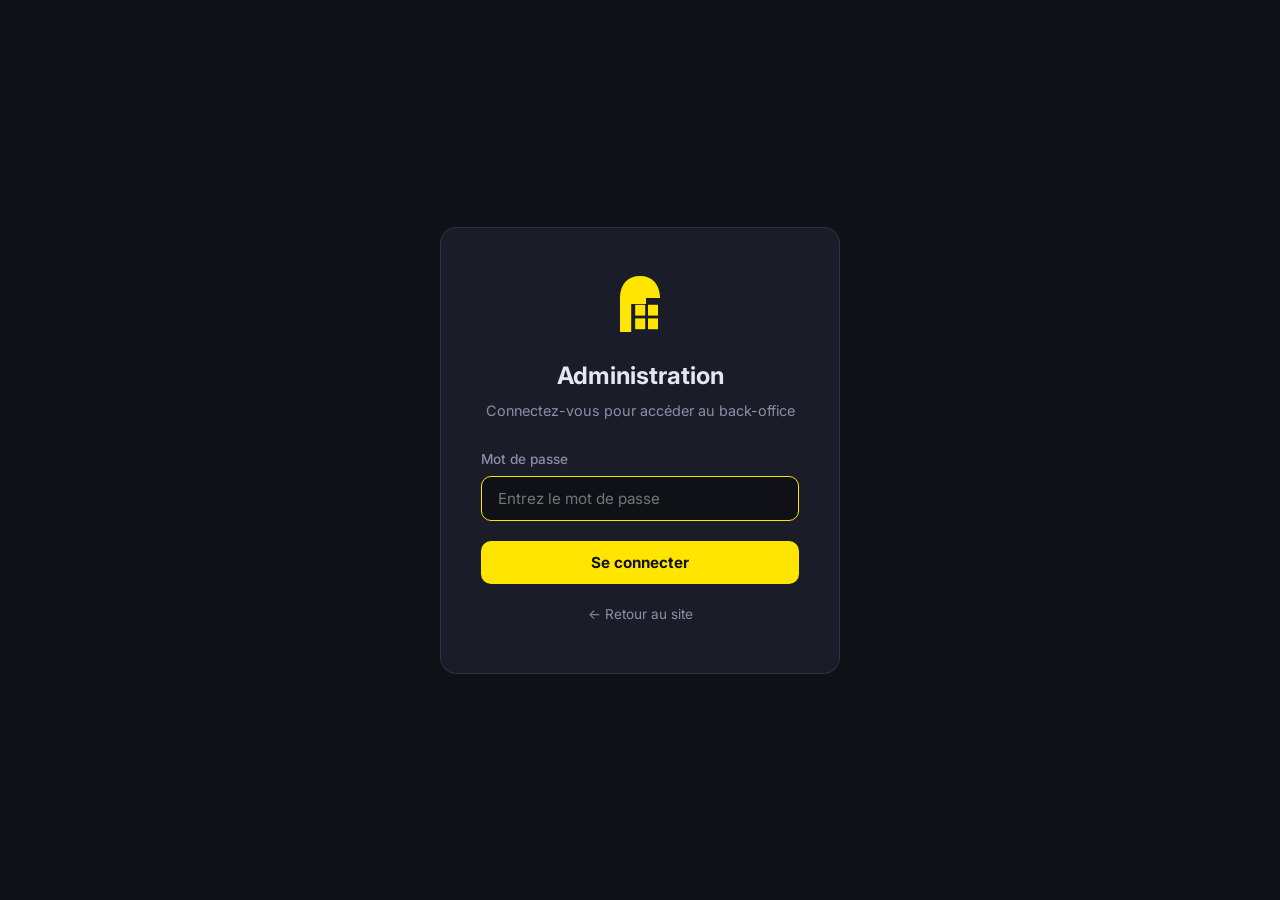
<file: admin.html>
<!DOCTYPE html>
<html lang="fr">
<head>
    <meta charset="UTF-8">
    <meta name="viewport" content="width=device-width, initial-scale=1.0">
    <title>Administration - Fenêtre Plein Jour</title>
    <meta name="robots" content="noindex, nofollow">
    <link rel="preconnect" href="https://fonts.googleapis.com">
    <link rel="preconnect" href="https://fonts.gstatic.com" crossorigin>
    <link href="https://fonts.googleapis.com/css2?family=Inter:wght@400;500;600;700&display=swap" rel="stylesheet">
    <link rel="stylesheet" href="admin.css">
</head>
<body>

    <!-- Login Screen -->
    <div class="login-screen" id="loginScreen">
        <div class="login-card">
            <img src="logo.svg" alt="Fenêtre Plein Jour" class="login-logo" width="48" height="56">
            <h1>Administration</h1>
            <p>Connectez-vous pour accéder au back-office</p>
            <form id="loginForm">
                <div class="login-field">
                    <label for="loginPassword">Mot de passe</label>
                    <input type="password" id="loginPassword" placeholder="Entrez le mot de passe" autofocus>
                    <span class="login-error" id="loginError">Mot de passe incorrect</span>
                </div>
                <button type="submit" class="login-btn">Se connecter</button>
            </form>
            <a href="index.html" class="login-back">&larr; Retour au site</a>
        </div>
    </div>

    <!-- Admin Dashboard -->
    <div class="admin-app" id="adminApp">

        <!-- Sidebar -->
        <aside class="sidebar" id="sidebar">
            <div class="sidebar-header">
                <img src="logo.svg" alt="Logo" width="28" height="33">
                <span>Fenêtre Plein Jour</span>
            </div>
            <nav class="sidebar-nav">
                <a href="#" class="sidebar-link active" data-section="dashboard">
                    <svg width="20" height="20" viewBox="0 0 24 24" fill="none" stroke="currentColor" stroke-width="2"><rect x="3" y="3" width="7" height="7" rx="1"/><rect x="14" y="3" width="7" height="7" rx="1"/><rect x="3" y="14" width="7" height="7" rx="1"/><rect x="14" y="14" width="7" height="7" rx="1"/></svg>
                    Tableau de bord
                </a>
                <a href="#" class="sidebar-link" data-section="realisations">
                    <svg width="20" height="20" viewBox="0 0 24 24" fill="none" stroke="currentColor" stroke-width="2"><rect x="3" y="3" width="18" height="18" rx="2"/><circle cx="8.5" cy="8.5" r="1.5"/><path d="M21 15l-5-5L5 21"/></svg>
                    Réalisations
                </a>
                <a href="#" class="sidebar-link" data-section="avis">
                    <svg width="20" height="20" viewBox="0 0 24 24" fill="none" stroke="currentColor" stroke-width="2"><path d="M12 2l3.09 6.26L22 9.27l-5 4.87 1.18 6.88L12 17.77l-6.18 3.25L7 14.14 2 9.27l6.91-1.01L12 2z"/></svg>
                    Avis clients
                </a>
                <a href="#" class="sidebar-link" data-section="devis">
                    <svg width="20" height="20" viewBox="0 0 24 24" fill="none" stroke="currentColor" stroke-width="2"><path d="M14 2H6a2 2 0 0 0-2 2v16a2 2 0 0 0 2 2h12a2 2 0 0 0 2-2V8z"/><polyline points="14 2 14 8 20 8"/><line x1="16" y1="13" x2="8" y2="13"/><line x1="16" y1="17" x2="8" y2="17"/></svg>
                    Demandes de devis
                </a>
                <a href="#" class="sidebar-link" data-section="parametres">
                    <svg width="20" height="20" viewBox="0 0 24 24" fill="none" stroke="currentColor" stroke-width="2"><circle cx="12" cy="12" r="3"/><path d="M19.4 15a1.65 1.65 0 0 0 .33 1.82l.06.06a2 2 0 0 1-2.83 2.83l-.06-.06a1.65 1.65 0 0 0-1.82-.33 1.65 1.65 0 0 0-1 1.51V21a2 2 0 0 1-4 0v-.09A1.65 1.65 0 0 0 9 19.4a1.65 1.65 0 0 0-1.82.33l-.06.06a2 2 0 0 1-2.83-2.83l.06-.06A1.65 1.65 0 0 0 4.68 15a1.65 1.65 0 0 0-1.51-1H3a2 2 0 0 1 0-4h.09A1.65 1.65 0 0 0 4.6 9a1.65 1.65 0 0 0-.33-1.82l-.06-.06a2 2 0 0 1 2.83-2.83l.06.06A1.65 1.65 0 0 0 9 4.68a1.65 1.65 0 0 0 1-1.51V3a2 2 0 0 1 4 0v.09a1.65 1.65 0 0 0 1 1.51 1.65 1.65 0 0 0 1.82-.33l.06-.06a2 2 0 0 1 2.83 2.83l-.06.06A1.65 1.65 0 0 0 19.4 9a1.65 1.65 0 0 0 1.51 1H21a2 2 0 0 1 0 4h-.09a1.65 1.65 0 0 0-1.51 1z"/></svg>
                    Paramètres
                </a>
            </nav>
            <div class="sidebar-footer">
                <a href="index.html" class="sidebar-link">
                    <svg width="20" height="20" viewBox="0 0 24 24" fill="none" stroke="currentColor" stroke-width="2"><path d="M15 3h4a2 2 0 0 1 2 2v14a2 2 0 0 1-2 2h-4"/><polyline points="10 17 15 12 10 7"/><line x1="15" y1="12" x2="3" y2="12"/></svg>
                    Voir le site
                </a>
                <button class="sidebar-link sidebar-logout" id="logoutBtn">
                    <svg width="20" height="20" viewBox="0 0 24 24" fill="none" stroke="currentColor" stroke-width="2"><path d="M9 21H5a2 2 0 0 1-2-2V5a2 2 0 0 1 2-2h4"/><polyline points="16 17 21 12 16 7"/><line x1="21" y1="12" x2="9" y2="12"/></svg>
                    Déconnexion
                </button>
            </div>
        </aside>

        <!-- Main Content -->
        <main class="admin-main">
            <header class="admin-header">
                <button class="sidebar-toggle" id="sidebarToggle">
                    <svg width="24" height="24" viewBox="0 0 24 24" fill="none" stroke="currentColor" stroke-width="2"><line x1="3" y1="12" x2="21" y2="12"/><line x1="3" y1="6" x2="21" y2="6"/><line x1="3" y1="18" x2="21" y2="18"/></svg>
                </button>
                <h2 class="admin-page-title" id="pageTitle">Tableau de bord</h2>
                <div class="admin-user">
                    <span>Admin</span>
                    <div class="admin-avatar">A</div>
                </div>
            </header>

            <!-- Dashboard Section -->
            <section class="admin-section active" id="sec-dashboard">
                <div class="stats-grid">
                    <div class="stat-card">
                        <div class="stat-icon stat-icon-blue">
                            <svg width="24" height="24" viewBox="0 0 24 24" fill="none" stroke="currentColor" stroke-width="2"><path d="M17 21v-2a4 4 0 0 0-4-4H5a4 4 0 0 0-4 4v2"/><circle cx="9" cy="7" r="4"/><path d="M23 21v-2a4 4 0 0 0-3-3.87"/><path d="M16 3.13a4 4 0 0 1 0 7.75"/></svg>
                        </div>
                        <div class="stat-info">
                            <span class="stat-value">1 248</span>
                            <span class="stat-label">Visiteurs ce mois</span>
                        </div>
                        <span class="stat-trend stat-up">+12%</span>
                    </div>
                    <div class="stat-card">
                        <div class="stat-icon stat-icon-yellow">
                            <svg width="24" height="24" viewBox="0 0 24 24" fill="none" stroke="currentColor" stroke-width="2"><path d="M14 2H6a2 2 0 0 0-2 2v16a2 2 0 0 0 2 2h12a2 2 0 0 0 2-2V8z"/><polyline points="14 2 14 8 20 8"/></svg>
                        </div>
                        <div class="stat-info">
                            <span class="stat-value">23</span>
                            <span class="stat-label">Demandes de devis</span>
                        </div>
                        <span class="stat-trend stat-up">+8%</span>
                    </div>
                    <div class="stat-card">
                        <div class="stat-icon stat-icon-green">
                            <svg width="24" height="24" viewBox="0 0 24 24" fill="none" stroke="currentColor" stroke-width="2"><polyline points="22 12 18 12 15 21 9 3 6 12 2 12"/></svg>
                        </div>
                        <div class="stat-info">
                            <span class="stat-value">4.8/5</span>
                            <span class="stat-label">Note moyenne</span>
                        </div>
                        <span class="stat-trend stat-up">+0.2</span>
                    </div>
                    <div class="stat-card">
                        <div class="stat-icon stat-icon-purple">
                            <svg width="24" height="24" viewBox="0 0 24 24" fill="none" stroke="currentColor" stroke-width="2"><rect x="3" y="3" width="18" height="18" rx="2"/><circle cx="8.5" cy="8.5" r="1.5"/><path d="M21 15l-5-5L5 21"/></svg>
                        </div>
                        <div class="stat-info">
                            <span class="stat-value">4</span>
                            <span class="stat-label">Réalisations publiées</span>
                        </div>
                        <span class="stat-trend stat-neutral">-</span>
                    </div>
                </div>

                <!-- Traffic Chart -->
                <div class="admin-card chart-card">
                    <div class="card-header">
                        <h3>Évolution du trafic</h3>
                        <div class="card-filters">
                            <button class="filter-btn" data-range="7">7 jours</button>
                            <button class="filter-btn active" data-range="30">30 jours</button>
                            <button class="filter-btn" data-range="90">3 mois</button>
                        </div>
                    </div>
                    <div class="chart-body">
                        <div class="chart-legend">
                            <span class="chart-legend-item"><span class="legend-dot legend-dot-blue"></span>Visiteurs</span>
                            <span class="chart-legend-item"><span class="legend-dot legend-dot-yellow"></span>Pages vues</span>
                        </div>
                        <div class="chart-container">
                            <canvas id="trafficChart"></canvas>
                        </div>
                    </div>
                </div>

                <div class="dashboard-grid">
                    <div class="admin-card">
                        <div class="card-header">
                            <h3>Dernières demandes de devis</h3>
                        </div>
                        <table class="admin-table">
                            <thead><tr><th>Nom</th><th>Prestation</th><th>Date</th><th>Statut</th></tr></thead>
                            <tbody>
                                <tr><td>Marie Dupont</td><td>Fenêtres PVC</td><td>08/04/2026</td><td><span class="badge badge-new">Nouveau</span></td></tr>
                                <tr><td>Jean Martin</td><td>Baie vitrée</td><td>07/04/2026</td><td><span class="badge badge-progress">En cours</span></td></tr>
                                <tr><td>Claire Leblanc</td><td>Porte entrée</td><td>05/04/2026</td><td><span class="badge badge-done">Traité</span></td></tr>
                                <tr><td>Pierre Morel</td><td>Volets roulants</td><td>04/04/2026</td><td><span class="badge badge-done">Traité</span></td></tr>
                            </tbody>
                        </table>
                    </div>
                    <div class="admin-card">
                        <div class="card-header">
                            <h3>Derniers avis</h3>
                        </div>
                        <div class="recent-reviews">
                            <div class="review-item">
                                <div class="review-stars">&#9733;&#9733;&#9733;&#9733;&#9733;</div>
                                <p>"Travail impeccable, equipe tres professionnelle."</p>
                                <span class="review-author">- Laurent P. - 06/04/2026</span>
                            </div>
                            <div class="review-item">
                                <div class="review-stars">&#9733;&#9733;&#9733;&#9733;&#9733;</div>
                                <p>"Baie vitree magnifique, pose rapide et soignee."</p>
                                <span class="review-author">- Nathalie R. - 03/04/2026</span>
                            </div>
                        </div>
                    </div>
                </div>
            </section>

            <!-- Realisations Section -->
            <section class="admin-section" id="sec-realisations">
                <div class="section-toolbar">
                    <button class="btn-admin btn-admin-primary" id="btnAddRealisation">
                        <svg width="18" height="18" viewBox="0 0 24 24" fill="none" stroke="currentColor" stroke-width="2"><line x1="12" y1="5" x2="12" y2="19"/><line x1="5" y1="12" x2="19" y2="12"/></svg>
                        Ajouter une réalisation
                    </button>
                </div>
                <div class="admin-card">
                    <table class="admin-table">
                        <thead><tr><th>Image</th><th>Titre</th><th>Catégorie</th><th>Date</th><th>Actions</th></tr></thead>
                        <tbody>
                            <tr>
                                <td><div class="table-thumb" style="background-image:url('images/realisations/1.JPG')"></div></td>
                                <td><strong>Maison en briques - Douaisis</strong></td>
                                <td>Fenêtres aluminium cintrées</td>
                                <td>15/03/2026</td>
                                <td class="table-actions">
                                    <button class="btn-icon" title="Modifier"><svg width="16" height="16" viewBox="0 0 24 24" fill="none" stroke="currentColor" stroke-width="2"><path d="M11 4H4a2 2 0 0 0-2 2v14a2 2 0 0 0 2 2h14a2 2 0 0 0 2-2v-7"/><path d="M18.5 2.5a2.121 2.121 0 0 1 3 3L12 15l-4 1 1-4 9.5-9.5z"/></svg></button>
                                    <button class="btn-icon btn-icon-danger" title="Supprimer"><svg width="16" height="16" viewBox="0 0 24 24" fill="none" stroke="currentColor" stroke-width="2"><polyline points="3 6 5 6 21 6"/><path d="M19 6v14a2 2 0 0 1-2 2H7a2 2 0 0 1-2-2V6m3 0V4a2 2 0 0 1 2-2h4a2 2 0 0 1 2 2v2"/></svg></button>
                                </td>
                            </tr>
                            <tr>
                                <td><div class="table-thumb" style="background:linear-gradient(135deg,#b7cfe8,#7da6c4)"></div></td>
                                <td><strong>Maison de maître - Sin-le-Noble</strong></td>
                                <td>Rénovation complète</td>
                                <td>02/02/2026</td>
                                <td class="table-actions">
                                    <button class="btn-icon" title="Modifier"><svg width="16" height="16" viewBox="0 0 24 24" fill="none" stroke="currentColor" stroke-width="2"><path d="M11 4H4a2 2 0 0 0-2 2v14a2 2 0 0 0 2 2h14a2 2 0 0 0 2-2v-7"/><path d="M18.5 2.5a2.121 2.121 0 0 1 3 3L12 15l-4 1 1-4 9.5-9.5z"/></svg></button>
                                    <button class="btn-icon btn-icon-danger" title="Supprimer"><svg width="16" height="16" viewBox="0 0 24 24" fill="none" stroke="currentColor" stroke-width="2"><polyline points="3 6 5 6 21 6"/><path d="M19 6v14a2 2 0 0 1-2 2H7a2 2 0 0 1-2-2V6m3 0V4a2 2 0 0 1 2-2h4a2 2 0 0 1 2 2v2"/></svg></button>
                                </td>
                            </tr>
                            <tr>
                                <td><div class="table-thumb" style="background:linear-gradient(135deg,#d5e8b7,#a6c47d)"></div></td>
                                <td><strong>Pavillon - Lambres-lez-Douai</strong></td>
                                <td>Porte d'entrée</td>
                                <td>20/01/2026</td>
                                <td class="table-actions">
                                    <button class="btn-icon" title="Modifier"><svg width="16" height="16" viewBox="0 0 24 24" fill="none" stroke="currentColor" stroke-width="2"><path d="M11 4H4a2 2 0 0 0-2 2v14a2 2 0 0 0 2 2h14a2 2 0 0 0 2-2v-7"/><path d="M18.5 2.5a2.121 2.121 0 0 1 3 3L12 15l-4 1 1-4 9.5-9.5z"/></svg></button>
                                    <button class="btn-icon btn-icon-danger" title="Supprimer"><svg width="16" height="16" viewBox="0 0 24 24" fill="none" stroke="currentColor" stroke-width="2"><polyline points="3 6 5 6 21 6"/><path d="M19 6v14a2 2 0 0 1-2 2H7a2 2 0 0 1-2-2V6m3 0V4a2 2 0 0 1 2-2h4a2 2 0 0 1 2 2v2"/></svg></button>
                                </td>
                            </tr>
                            <tr>
                                <td><div class="table-thumb" style="background:linear-gradient(135deg,#e8b7d5,#c47da6)"></div></td>
                                <td><strong>Appartement - Centre de Douai</strong></td>
                                <td>Fenêtres PVC</td>
                                <td>10/01/2026</td>
                                <td class="table-actions">
                                    <button class="btn-icon" title="Modifier"><svg width="16" height="16" viewBox="0 0 24 24" fill="none" stroke="currentColor" stroke-width="2"><path d="M11 4H4a2 2 0 0 0-2 2v14a2 2 0 0 0 2 2h14a2 2 0 0 0 2-2v-7"/><path d="M18.5 2.5a2.121 2.121 0 0 1 3 3L12 15l-4 1 1-4 9.5-9.5z"/></svg></button>
                                    <button class="btn-icon btn-icon-danger" title="Supprimer"><svg width="16" height="16" viewBox="0 0 24 24" fill="none" stroke="currentColor" stroke-width="2"><polyline points="3 6 5 6 21 6"/><path d="M19 6v14a2 2 0 0 1-2 2H7a2 2 0 0 1-2-2V6m3 0V4a2 2 0 0 1 2-2h4a2 2 0 0 1 2 2v2"/></svg></button>
                                </td>
                            </tr>
                        </tbody>
                    </table>
                </div>
            </section>

            <!-- Avis Section -->
            <section class="admin-section" id="sec-avis">
                <div class="section-toolbar">
                    <button class="btn-admin btn-admin-primary">
                        <svg width="18" height="18" viewBox="0 0 24 24" fill="none" stroke="currentColor" stroke-width="2"><line x1="12" y1="5" x2="12" y2="19"/><line x1="5" y1="12" x2="19" y2="12"/></svg>
                        Ajouter un avis
                    </button>
                </div>
                <div class="admin-card">
                    <table class="admin-table">
                        <thead><tr><th>Client</th><th>Note</th><th>Avis</th><th>Prestation</th><th>Publié</th><th>Actions</th></tr></thead>
                        <tbody>
                            <tr>
                                <td><strong>Marie L.</strong></td>
                                <td><span class="review-stars-sm">&#9733;&#9733;&#9733;&#9733;&#9733;</span></td>
                                <td class="td-truncate">Nous avons fait remplacer toutes les fenêtres...</td>
                                <td>Fenêtres PVC</td>
                                <td><span class="badge badge-done">Oui</span></td>
                                <td class="table-actions">
                                    <button class="btn-icon" title="Modifier"><svg width="16" height="16" viewBox="0 0 24 24" fill="none" stroke="currentColor" stroke-width="2"><path d="M11 4H4a2 2 0 0 0-2 2v14a2 2 0 0 0 2 2h14a2 2 0 0 0 2-2v-7"/><path d="M18.5 2.5a2.121 2.121 0 0 1 3 3L12 15l-4 1 1-4 9.5-9.5z"/></svg></button>
                                    <button class="btn-icon btn-icon-danger" title="Supprimer"><svg width="16" height="16" viewBox="0 0 24 24" fill="none" stroke="currentColor" stroke-width="2"><polyline points="3 6 5 6 21 6"/><path d="M19 6v14a2 2 0 0 1-2 2H7a2 2 0 0 1-2-2V6m3 0V4a2 2 0 0 1 2-2h4a2 2 0 0 1 2 2v2"/></svg></button>
                                </td>
                            </tr>
                            <tr>
                                <td><strong>Philippe D.</strong></td>
                                <td><span class="review-stars-sm">&#9733;&#9733;&#9733;&#9733;&#9733;</span></td>
                                <td class="td-truncate">Très satisfait de la baie vitrée coulissante...</td>
                                <td>Baie vitrée</td>
                                <td><span class="badge badge-done">Oui</span></td>
                                <td class="table-actions">
                                    <button class="btn-icon" title="Modifier"><svg width="16" height="16" viewBox="0 0 24 24" fill="none" stroke="currentColor" stroke-width="2"><path d="M11 4H4a2 2 0 0 0-2 2v14a2 2 0 0 0 2 2h14a2 2 0 0 0 2-2v-7"/><path d="M18.5 2.5a2.121 2.121 0 0 1 3 3L12 15l-4 1 1-4 9.5-9.5z"/></svg></button>
                                    <button class="btn-icon btn-icon-danger" title="Supprimer"><svg width="16" height="16" viewBox="0 0 24 24" fill="none" stroke="currentColor" stroke-width="2"><polyline points="3 6 5 6 21 6"/><path d="M19 6v14a2 2 0 0 1-2 2H7a2 2 0 0 1-2-2V6m3 0V4a2 2 0 0 1 2-2h4a2 2 0 0 1 2 2v2"/></svg></button>
                                </td>
                            </tr>
                            <tr>
                                <td><strong>Sophie B.</strong></td>
                                <td><span class="review-stars-sm">&#9733;&#9733;&#9733;&#9733;&#9733;</span></td>
                                <td class="td-truncate">Excellent conseil sur les aides financières...</td>
                                <td>Porte & volets</td>
                                <td><span class="badge badge-done">Oui</span></td>
                                <td class="table-actions">
                                    <button class="btn-icon" title="Modifier"><svg width="16" height="16" viewBox="0 0 24 24" fill="none" stroke="currentColor" stroke-width="2"><path d="M11 4H4a2 2 0 0 0-2 2v14a2 2 0 0 0 2 2h14a2 2 0 0 0 2-2v-7"/><path d="M18.5 2.5a2.121 2.121 0 0 1 3 3L12 15l-4 1 1-4 9.5-9.5z"/></svg></button>
                                    <button class="btn-icon btn-icon-danger" title="Supprimer"><svg width="16" height="16" viewBox="0 0 24 24" fill="none" stroke="currentColor" stroke-width="2"><polyline points="3 6 5 6 21 6"/><path d="M19 6v14a2 2 0 0 1-2 2H7a2 2 0 0 1-2-2V6m3 0V4a2 2 0 0 1 2-2h4a2 2 0 0 1 2 2v2"/></svg></button>
                                </td>
                            </tr>
                        </tbody>
                    </table>
                </div>
            </section>

            <!-- Devis Section -->
            <section class="admin-section" id="sec-devis">
                <div class="admin-card">
                    <div class="card-header">
                        <h3>Demandes de devis reçues</h3>
                        <div class="card-filters">
                            <button class="filter-btn active">Tous (23)</button>
                            <button class="filter-btn">Nouveaux (5)</button>
                            <button class="filter-btn">En cours (8)</button>
                            <button class="filter-btn">Traités (10)</button>
                        </div>
                    </div>
                    <table class="admin-table">
                        <thead><tr><th>Nom</th><th>Email</th><th>Téléphone</th><th>Prestation</th><th>Ville</th><th>Date</th><th>Statut</th></tr></thead>
                        <tbody>
                            <tr><td><strong>Marie Dupont</strong></td><td>m.dupont@email.fr</td><td>06 12 34 56 78</td><td>Fenêtres PVC</td><td>Douai</td><td>08/04/2026</td><td><span class="badge badge-new">Nouveau</span></td></tr>
                            <tr><td><strong>Jean Martin</strong></td><td>j.martin@email.fr</td><td>06 98 76 54 32</td><td>Baie vitrée</td><td>Sin-le-Noble</td><td>07/04/2026</td><td><span class="badge badge-progress">En cours</span></td></tr>
                            <tr><td><strong>Lucie Bernard</strong></td><td>l.bernard@email.fr</td><td>07 11 22 33 44</td><td>Porte entrée</td><td>Cuincy</td><td>06/04/2026</td><td><span class="badge badge-new">Nouveau</span></td></tr>
                            <tr><td><strong>Claire Leblanc</strong></td><td>c.leblanc@email.fr</td><td>06 55 44 33 22</td><td>Porte entrée</td><td>Lambres</td><td>05/04/2026</td><td><span class="badge badge-done">Traité</span></td></tr>
                            <tr><td><strong>Pierre Morel</strong></td><td>p.morel@email.fr</td><td>06 77 88 99 00</td><td>Volets roulants</td><td>Waziers</td><td>04/04/2026</td><td><span class="badge badge-done">Traité</span></td></tr>
                        </tbody>
                    </table>
                </div>
            </section>

            <!-- Parametres Section -->
            <section class="admin-section" id="sec-parametres">
                <div class="settings-grid">
                    <div class="admin-card">
                        <div class="card-header"><h3>Informations de la société</h3></div>
                        <form class="admin-form">
                            <div class="form-row">
                                <label>Nom de l'entreprise</label>
                                <input type="text" value="Fenêtre Plein Jour">
                            </div>
                            <div class="form-row">
                                <label>Adresse</label>
                                <input type="text" value="4120 Route de Tournai">
                            </div>
                            <div class="form-row-2">
                                <div class="form-row">
                                    <label>Code postal</label>
                                    <input type="text" value="59500">
                                </div>
                                <div class="form-row">
                                    <label>Ville</label>
                                    <input type="text" value="Douai">
                                </div>
                            </div>
                            <div class="form-row-2">
                                <div class="form-row">
                                    <label>Téléphone</label>
                                    <input type="tel" value="03 27 00 00 00">
                                </div>
                                <div class="form-row">
                                    <label>Email</label>
                                    <input type="email" value="contact@fenetre-plein-jour.fr">
                                </div>
                            </div>
                            <button type="button" class="btn-admin btn-admin-primary">Enregistrer</button>
                        </form>
                    </div>
                    <div class="admin-card">
                        <div class="card-header"><h3>Horaires d'ouverture</h3></div>
                        <form class="admin-form">
                            <div class="form-row-2">
                                <div class="form-row"><label>Lundi - Vendredi</label><input type="text" value="8h - 18h"></div>
                                <div class="form-row"><label>Samedi</label><input type="text" value="9h - 12h"></div>
                            </div>
                            <div class="form-row"><label>Dimanche</label><input type="text" value="Fermé"></div>
                            <button type="button" class="btn-admin btn-admin-primary">Enregistrer</button>
                        </form>
                    </div>
                    <div class="admin-card">
                        <div class="card-header"><h3>Mot de passe admin</h3></div>
                        <form class="admin-form">
                            <div class="form-row"><label>Mot de passe actuel</label><input type="password" placeholder="********"></div>
                            <div class="form-row"><label>Nouveau mot de passe</label><input type="password" placeholder="Nouveau mot de passe"></div>
                            <button type="button" class="btn-admin btn-admin-primary">Modifier</button>
                        </form>
                    </div>
                </div>
            </section>

        </main>
    </div>

    <!-- Modal template -->
    <div class="admin-modal" id="adminModal">
        <div class="admin-modal-backdrop"></div>
        <div class="admin-modal-content">
            <div class="admin-modal-header">
                <h3 id="modalTitle">Ajouter une réalisation</h3>
                <button class="admin-modal-close" id="modalClose">&times;</button>
            </div>
            <div class="admin-modal-body">
                <form class="admin-form">
                    <div class="form-row"><label>Titre du projet</label><input type="text" placeholder="Ex: Villa contemporaine - Douai"></div>
                    <div class="form-row"><label>Catégorie</label>
                        <select><option>Fenêtres aluminium</option><option>Fenêtres PVC</option><option>Baie vitrée</option><option>Porte d'entrée</option><option>Volets roulants</option><option>Rénovation complète</option></select>
                    </div>
                    <div class="form-row"><label>Description</label><textarea rows="3" placeholder="Décrivez le projet..."></textarea></div>
                    <div class="form-row"><label>Photos</label><input type="file" multiple accept="image/*"></div>
                </form>
            </div>
            <div class="admin-modal-footer">
                <button class="btn-admin btn-admin-ghost" id="modalCancel">Annuler</button>
                <button class="btn-admin btn-admin-primary">Enregistrer</button>
            </div>
        </div>
    </div>

    <script src="admin.js"></script>
</body>
</html>
</file>
<file: admin.css>
/* ===== ADMIN RESET & BASE ===== */
*, *::before, *::after { margin: 0; padding: 0; box-sizing: border-box; }

:root {
    --a-bg: #0f1117;
    --a-surface: #1a1d27;
    --a-surface2: #232735;
    --a-border: #2e3345;
    --a-text: #e4e6f0;
    --a-text2: #8a8fa8;
    --a-accent: #FFE500;
    --a-accent2: #E6CE00;
    --a-blue: #3b82f6;
    --a-green: #22c55e;
    --a-red: #ef4444;
    --a-purple: #a855f7;
    --a-radius: 10px;
    --a-transition: 0.2s ease;
}

body { font-family: 'Inter', sans-serif; background: var(--a-bg); color: var(--a-text); line-height: 1.5; }
a { color: inherit; text-decoration: none; }

/* ===== LOGIN ===== */
.login-screen {
    min-height: 100vh;
    display: flex;
    align-items: center;
    justify-content: center;
    background: var(--a-bg);
    padding: 20px;
}

.login-card {
    background: var(--a-surface);
    border: 1px solid var(--a-border);
    border-radius: 16px;
    padding: 48px 40px;
    width: 100%;
    max-width: 400px;
    text-align: center;
}

.login-logo { margin-bottom: 20px; }

.login-card h1 {
    font-size: 1.5rem;
    font-weight: 700;
    margin-bottom: 6px;
}

.login-card > p {
    color: var(--a-text2);
    font-size: 0.9rem;
    margin-bottom: 28px;
}

.login-field {
    text-align: left;
    margin-bottom: 20px;
}

.login-field label {
    display: block;
    font-size: 0.85rem;
    font-weight: 500;
    margin-bottom: 6px;
    color: var(--a-text2);
}

.login-field input {
    width: 100%;
    padding: 12px 16px;
    background: var(--a-bg);
    border: 1px solid var(--a-border);
    border-radius: var(--a-radius);
    color: var(--a-text);
    font-size: 0.95rem;
    font-family: inherit;
    transition: border var(--a-transition);
}

.login-field input:focus {
    outline: none;
    border-color: var(--a-accent);
}

.login-error {
    display: none;
    color: var(--a-red);
    font-size: 0.8rem;
    margin-top: 6px;
}

.login-error.show { display: block; }

.login-btn {
    width: 100%;
    padding: 12px;
    background: var(--a-accent);
    color: #111;
    border: none;
    border-radius: var(--a-radius);
    font-size: 0.95rem;
    font-weight: 700;
    font-family: inherit;
    cursor: pointer;
    transition: background var(--a-transition);
}

.login-btn:hover { background: var(--a-accent2); }

.login-back {
    display: inline-block;
    margin-top: 20px;
    font-size: 0.85rem;
    color: var(--a-text2);
    transition: color var(--a-transition);
}

.login-back:hover { color: var(--a-accent); }

/* ===== ADMIN LAYOUT ===== */
.admin-app {
    display: none;
    min-height: 100vh;
}

.admin-app.active {
    display: flex;
}

/* Sidebar */
.sidebar {
    width: 250px;
    background: var(--a-surface);
    border-right: 1px solid var(--a-border);
    display: flex;
    flex-direction: column;
    position: fixed;
    top: 0;
    bottom: 0;
    left: 0;
    z-index: 100;
    transition: transform var(--a-transition);
}

.sidebar-header {
    display: flex;
    align-items: center;
    gap: 10px;
    padding: 20px;
    border-bottom: 1px solid var(--a-border);
    font-size: 0.9rem;
    font-weight: 600;
}

.sidebar-nav {
    flex: 1;
    padding: 12px 8px;
    display: flex;
    flex-direction: column;
    gap: 2px;
}

.sidebar-link {
    display: flex;
    align-items: center;
    gap: 10px;
    padding: 10px 14px;
    border-radius: 8px;
    font-size: 0.88rem;
    font-weight: 500;
    color: var(--a-text2);
    transition: all var(--a-transition);
    border: none;
    background: none;
    cursor: pointer;
    width: 100%;
    text-align: left;
    font-family: inherit;
}

.sidebar-link:hover {
    background: var(--a-surface2);
    color: var(--a-text);
}

.sidebar-link.active {
    background: rgba(255, 229, 0, 0.1);
    color: var(--a-accent);
}

.sidebar-link.active svg { stroke: var(--a-accent); }

.sidebar-footer {
    padding: 12px 8px;
    border-top: 1px solid var(--a-border);
    display: flex;
    flex-direction: column;
    gap: 2px;
}

.sidebar-logout { color: var(--a-red) !important; }

/* Main area */
.admin-main {
    flex: 1;
    margin-left: 250px;
    min-height: 100vh;
}

.admin-header {
    display: flex;
    align-items: center;
    justify-content: space-between;
    padding: 16px 32px;
    border-bottom: 1px solid var(--a-border);
    background: var(--a-surface);
    position: sticky;
    top: 0;
    z-index: 50;
}

.admin-page-title {
    font-size: 1.15rem;
    font-weight: 600;
}

.sidebar-toggle {
    display: none;
    background: none;
    border: none;
    color: var(--a-text);
    cursor: pointer;
}

.admin-user {
    display: flex;
    align-items: center;
    gap: 10px;
    font-size: 0.85rem;
    color: var(--a-text2);
}

.admin-avatar {
    width: 32px; height: 32px;
    border-radius: 50%;
    background: var(--a-accent);
    color: #111;
    display: flex;
    align-items: center;
    justify-content: center;
    font-weight: 700;
    font-size: 0.85rem;
}

/* Sections */
.admin-section {
    display: none;
    padding: 28px 32px;
}

.admin-section.active { display: block; }

/* ===== STATS ===== */
.stats-grid {
    display: grid;
    grid-template-columns: repeat(4, 1fr);
    gap: 20px;
    margin-bottom: 28px;
}

.stat-card {
    background: var(--a-surface);
    border: 1px solid var(--a-border);
    border-radius: var(--a-radius);
    padding: 20px;
    display: flex;
    align-items: center;
    gap: 16px;
    position: relative;
}

.stat-icon {
    width: 44px; height: 44px;
    border-radius: 10px;
    display: flex;
    align-items: center;
    justify-content: center;
    flex-shrink: 0;
}

.stat-icon-blue { background: rgba(59,130,246,0.15); color: var(--a-blue); }
.stat-icon-blue svg { stroke: var(--a-blue); }
.stat-icon-yellow { background: rgba(255,229,0,0.12); color: var(--a-accent); }
.stat-icon-yellow svg { stroke: var(--a-accent); }
.stat-icon-green { background: rgba(34,197,94,0.15); color: var(--a-green); }
.stat-icon-green svg { stroke: var(--a-green); }
.stat-icon-purple { background: rgba(168,85,247,0.15); color: var(--a-purple); }
.stat-icon-purple svg { stroke: var(--a-purple); }

.stat-info { flex: 1; }
.stat-value { display: block; font-size: 1.4rem; font-weight: 700; }
.stat-label { font-size: 0.8rem; color: var(--a-text2); }
.stat-trend { position: absolute; top: 16px; right: 16px; font-size: 0.75rem; font-weight: 600; padding: 2px 8px; border-radius: 20px; }
.stat-up { background: rgba(34,197,94,0.15); color: var(--a-green); }
.stat-neutral { background: var(--a-surface2); color: var(--a-text2); }

/* ===== CARDS & TABLES ===== */
/* Traffic Chart */
.chart-card {
    margin-bottom: 20px;
}

.chart-body {
    padding: 20px;
}

.chart-legend {
    display: flex;
    gap: 20px;
    margin-bottom: 16px;
}

.chart-legend-item {
    display: flex;
    align-items: center;
    gap: 6px;
    font-size: 0.8rem;
    color: var(--a-text2);
}

.legend-dot {
    width: 10px;
    height: 10px;
    border-radius: 50%;
}

.legend-dot-blue { background: var(--a-blue); }
.legend-dot-yellow { background: var(--a-accent); }

.chart-container {
    position: relative;
    width: 100%;
    height: 260px;
}

.chart-container canvas {
    width: 100% !important;
    height: 100% !important;
}

.dashboard-grid {
    display: grid;
    grid-template-columns: 1.5fr 1fr;
    gap: 20px;
}

.admin-card {
    background: var(--a-surface);
    border: 1px solid var(--a-border);
    border-radius: var(--a-radius);
    overflow: hidden;
}

.card-header {
    padding: 18px 20px;
    border-bottom: 1px solid var(--a-border);
    display: flex;
    align-items: center;
    justify-content: space-between;
    gap: 12px;
}

.card-header h3 { font-size: 0.95rem; font-weight: 600; }

.card-filters {
    display: flex;
    gap: 4px;
}

.filter-btn {
    padding: 5px 12px;
    background: none;
    border: 1px solid var(--a-border);
    border-radius: 6px;
    font-size: 0.78rem;
    color: var(--a-text2);
    cursor: pointer;
    font-family: inherit;
    transition: all var(--a-transition);
}

.filter-btn.active, .filter-btn:hover {
    background: var(--a-accent);
    color: #111;
    border-color: var(--a-accent);
}

.admin-table {
    width: 100%;
    border-collapse: collapse;
}

.admin-table th {
    text-align: left;
    padding: 12px 16px;
    font-size: 0.78rem;
    font-weight: 600;
    color: var(--a-text2);
    text-transform: uppercase;
    letter-spacing: 0.5px;
    border-bottom: 1px solid var(--a-border);
}

.admin-table td {
    padding: 12px 16px;
    font-size: 0.88rem;
    border-bottom: 1px solid var(--a-border);
}

.admin-table tr:last-child td { border-bottom: none; }

.admin-table tr:hover { background: var(--a-surface2); }

.table-thumb {
    width: 48px; height: 36px;
    border-radius: 6px;
    background-size: cover;
    background-position: center;
}

.table-actions {
    display: flex;
    gap: 6px;
}

.td-truncate {
    max-width: 200px;
    white-space: nowrap;
    overflow: hidden;
    text-overflow: ellipsis;
}

.btn-icon {
    width: 32px; height: 32px;
    border-radius: 6px;
    border: 1px solid var(--a-border);
    background: none;
    color: var(--a-text2);
    cursor: pointer;
    display: flex;
    align-items: center;
    justify-content: center;
    transition: all var(--a-transition);
}

.btn-icon:hover { background: var(--a-surface2); color: var(--a-text); }
.btn-icon-danger:hover { background: rgba(239,68,68,0.15); color: var(--a-red); border-color: var(--a-red); }

/* Badges */
.badge {
    display: inline-block;
    padding: 3px 10px;
    border-radius: 20px;
    font-size: 0.75rem;
    font-weight: 600;
}

.badge-new { background: rgba(59,130,246,0.15); color: var(--a-blue); }
.badge-progress { background: rgba(255,229,0,0.12); color: var(--a-accent2); }
.badge-done { background: rgba(34,197,94,0.15); color: var(--a-green); }

/* Reviews */
.recent-reviews { padding: 16px 20px; }

.review-item {
    padding: 12px 0;
    border-bottom: 1px solid var(--a-border);
}

.review-item:last-child { border-bottom: none; }

.review-stars, .review-stars-sm { color: #f59e0b; }
.review-stars { font-size: 0.9rem; margin-bottom: 4px; }
.review-stars-sm { font-size: 0.8rem; }

.review-item p { font-size: 0.85rem; color: var(--a-text); margin: 4px 0; }
.review-author { font-size: 0.78rem; color: var(--a-text2); }

/* Section toolbar */
.section-toolbar {
    display: flex;
    justify-content: flex-end;
    margin-bottom: 16px;
}

/* Admin buttons */
.btn-admin {
    display: inline-flex;
    align-items: center;
    gap: 8px;
    padding: 10px 20px;
    border-radius: 8px;
    font-size: 0.88rem;
    font-weight: 600;
    font-family: inherit;
    cursor: pointer;
    border: none;
    transition: all var(--a-transition);
}

.btn-admin-primary {
    background: var(--a-accent);
    color: #111;
}

.btn-admin-primary:hover { background: var(--a-accent2); }

.btn-admin-ghost {
    background: none;
    border: 1px solid var(--a-border);
    color: var(--a-text2);
}

.btn-admin-ghost:hover { background: var(--a-surface2); color: var(--a-text); }

/* ===== SETTINGS ===== */
.settings-grid {
    display: grid;
    grid-template-columns: 1fr 1fr;
    gap: 20px;
}

.settings-grid > .admin-card:last-child {
    grid-column: 1 / -1;
    max-width: 50%;
}

.admin-form { padding: 20px; }

.form-row { margin-bottom: 16px; }

.form-row label {
    display: block;
    font-size: 0.82rem;
    font-weight: 500;
    color: var(--a-text2);
    margin-bottom: 6px;
}

.form-row input,
.form-row select,
.form-row textarea {
    width: 100%;
    padding: 10px 14px;
    background: var(--a-bg);
    border: 1px solid var(--a-border);
    border-radius: 8px;
    color: var(--a-text);
    font-size: 0.9rem;
    font-family: inherit;
    transition: border var(--a-transition);
}

.form-row input:focus,
.form-row select:focus,
.form-row textarea:focus {
    outline: none;
    border-color: var(--a-accent);
}

.form-row select option { background: var(--a-surface); }

.form-row-2 {
    display: grid;
    grid-template-columns: 1fr 1fr;
    gap: 16px;
}

/* ===== MODAL ===== */
.admin-modal {
    position: fixed;
    inset: 0;
    z-index: 200;
    display: none;
    align-items: center;
    justify-content: center;
}

.admin-modal.open {
    display: flex;
}

.admin-modal-backdrop {
    position: absolute;
    inset: 0;
    background: rgba(0,0,0,0.6);
}

.admin-modal-content {
    position: relative;
    background: var(--a-surface);
    border: 1px solid var(--a-border);
    border-radius: 14px;
    width: 90%;
    max-width: 560px;
    max-height: 90vh;
    overflow-y: auto;
}

.admin-modal-header {
    display: flex;
    align-items: center;
    justify-content: space-between;
    padding: 20px;
    border-bottom: 1px solid var(--a-border);
}

.admin-modal-header h3 { font-size: 1rem; font-weight: 600; }

.admin-modal-close {
    background: none;
    border: none;
    color: var(--a-text2);
    font-size: 1.5rem;
    cursor: pointer;
    line-height: 1;
}

.admin-modal-body { padding: 20px; }

.admin-modal-footer {
    display: flex;
    justify-content: flex-end;
    gap: 10px;
    padding: 16px 20px;
    border-top: 1px solid var(--a-border);
}

/* ===== RESPONSIVE ===== */
@media (max-width: 1024px) {
    .stats-grid { grid-template-columns: repeat(2, 1fr); }
    .dashboard-grid { grid-template-columns: 1fr; }
    .settings-grid { grid-template-columns: 1fr; }
    .settings-grid > .admin-card:last-child { max-width: 100%; }
}

@media (max-width: 768px) {
    .sidebar {
        transform: translateX(-100%);
    }

    .sidebar.open {
        transform: translateX(0);
    }

    .sidebar-toggle { display: block; }

    .admin-main { margin-left: 0; }

    .admin-header { padding: 12px 16px; }

    .admin-section { padding: 16px; }

    .stats-grid { grid-template-columns: 1fr; }

    .admin-table { font-size: 0.8rem; }
    .admin-table th, .admin-table td { padding: 8px 10px; }

    .form-row-2 { grid-template-columns: 1fr; }
}
</file>
